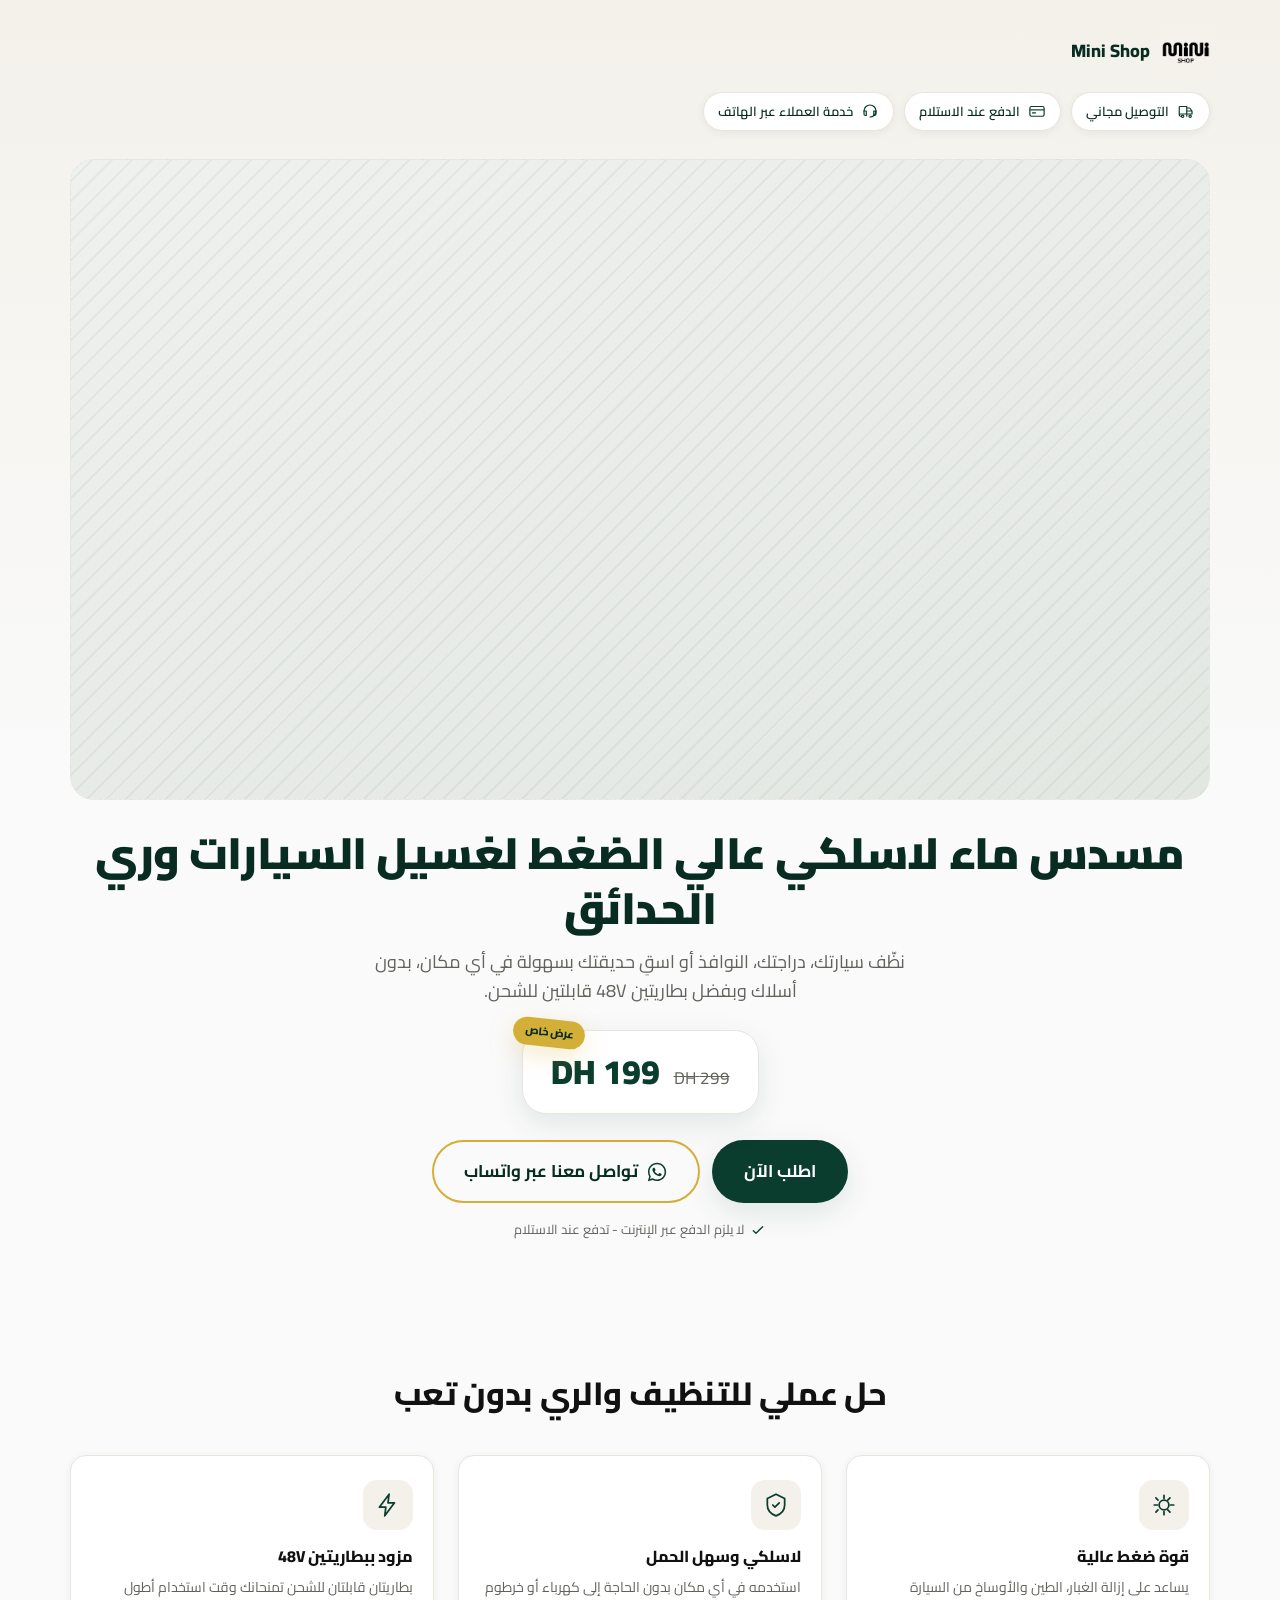
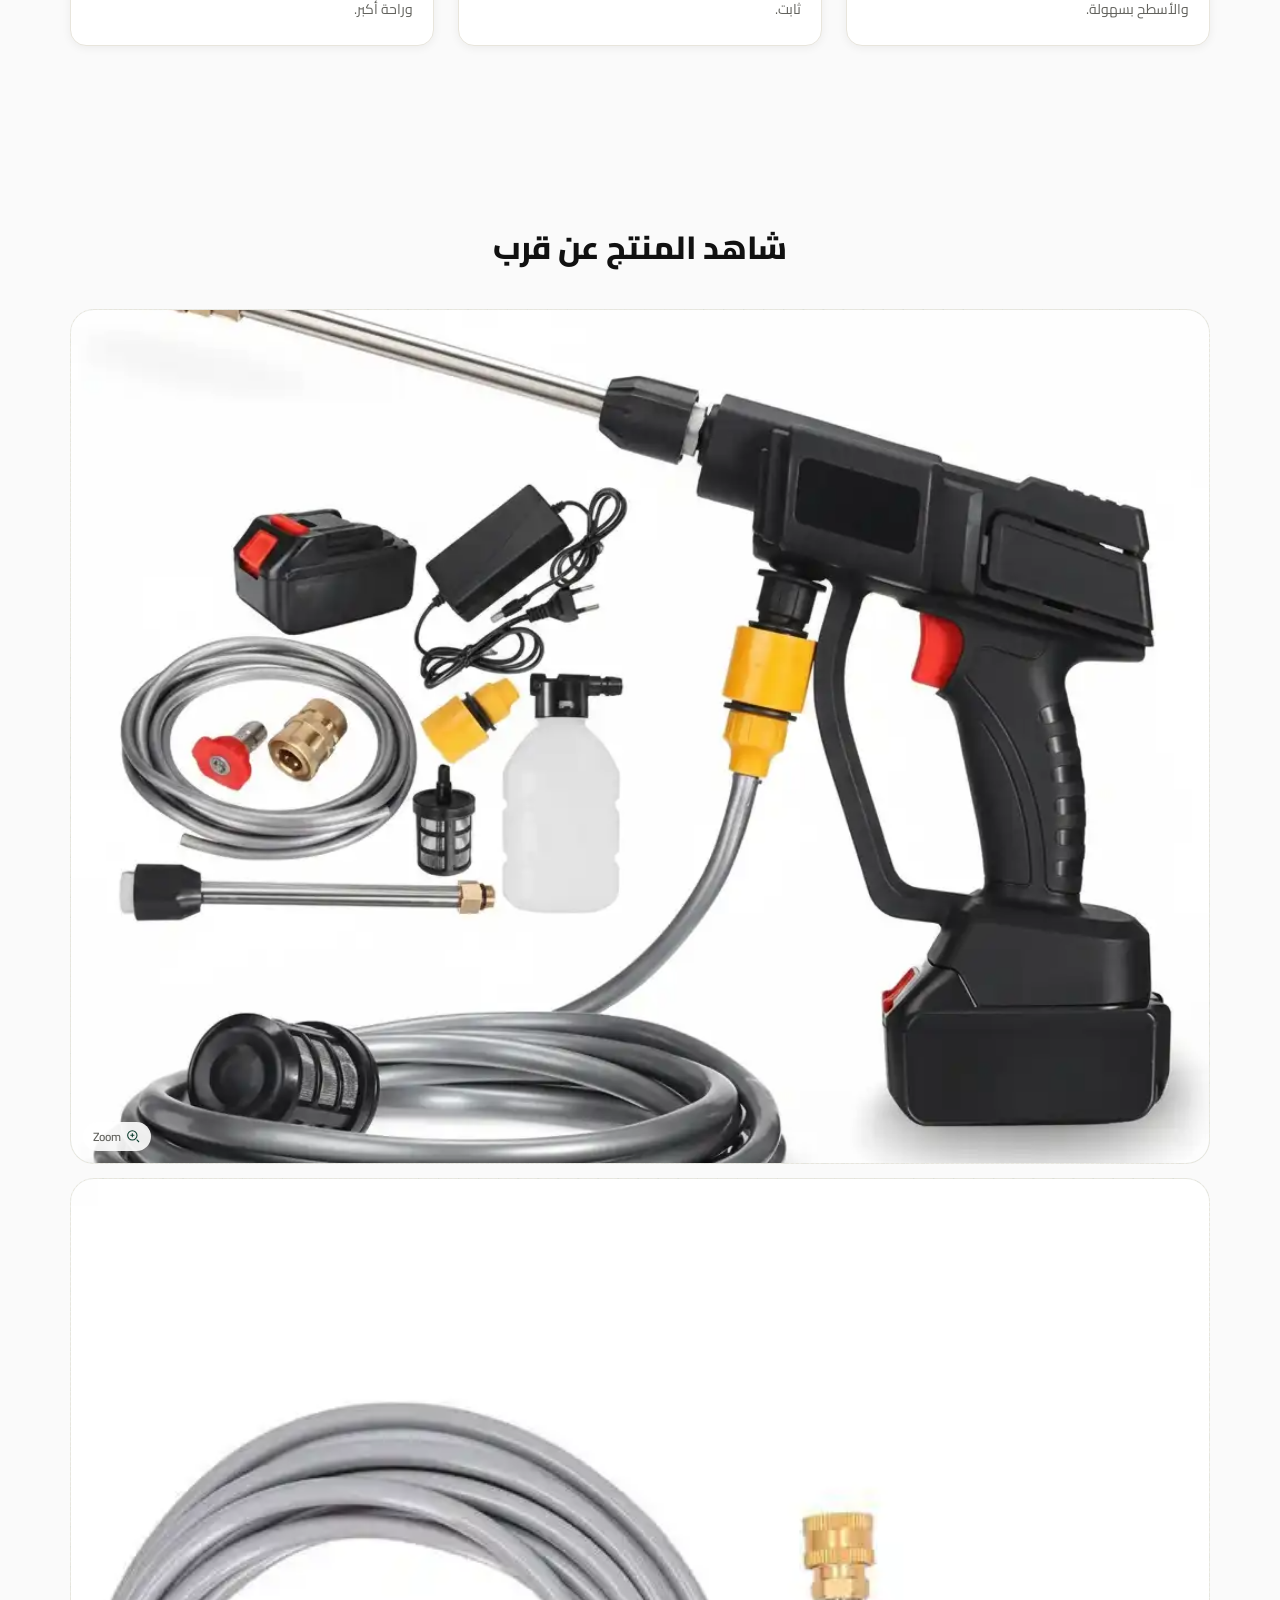
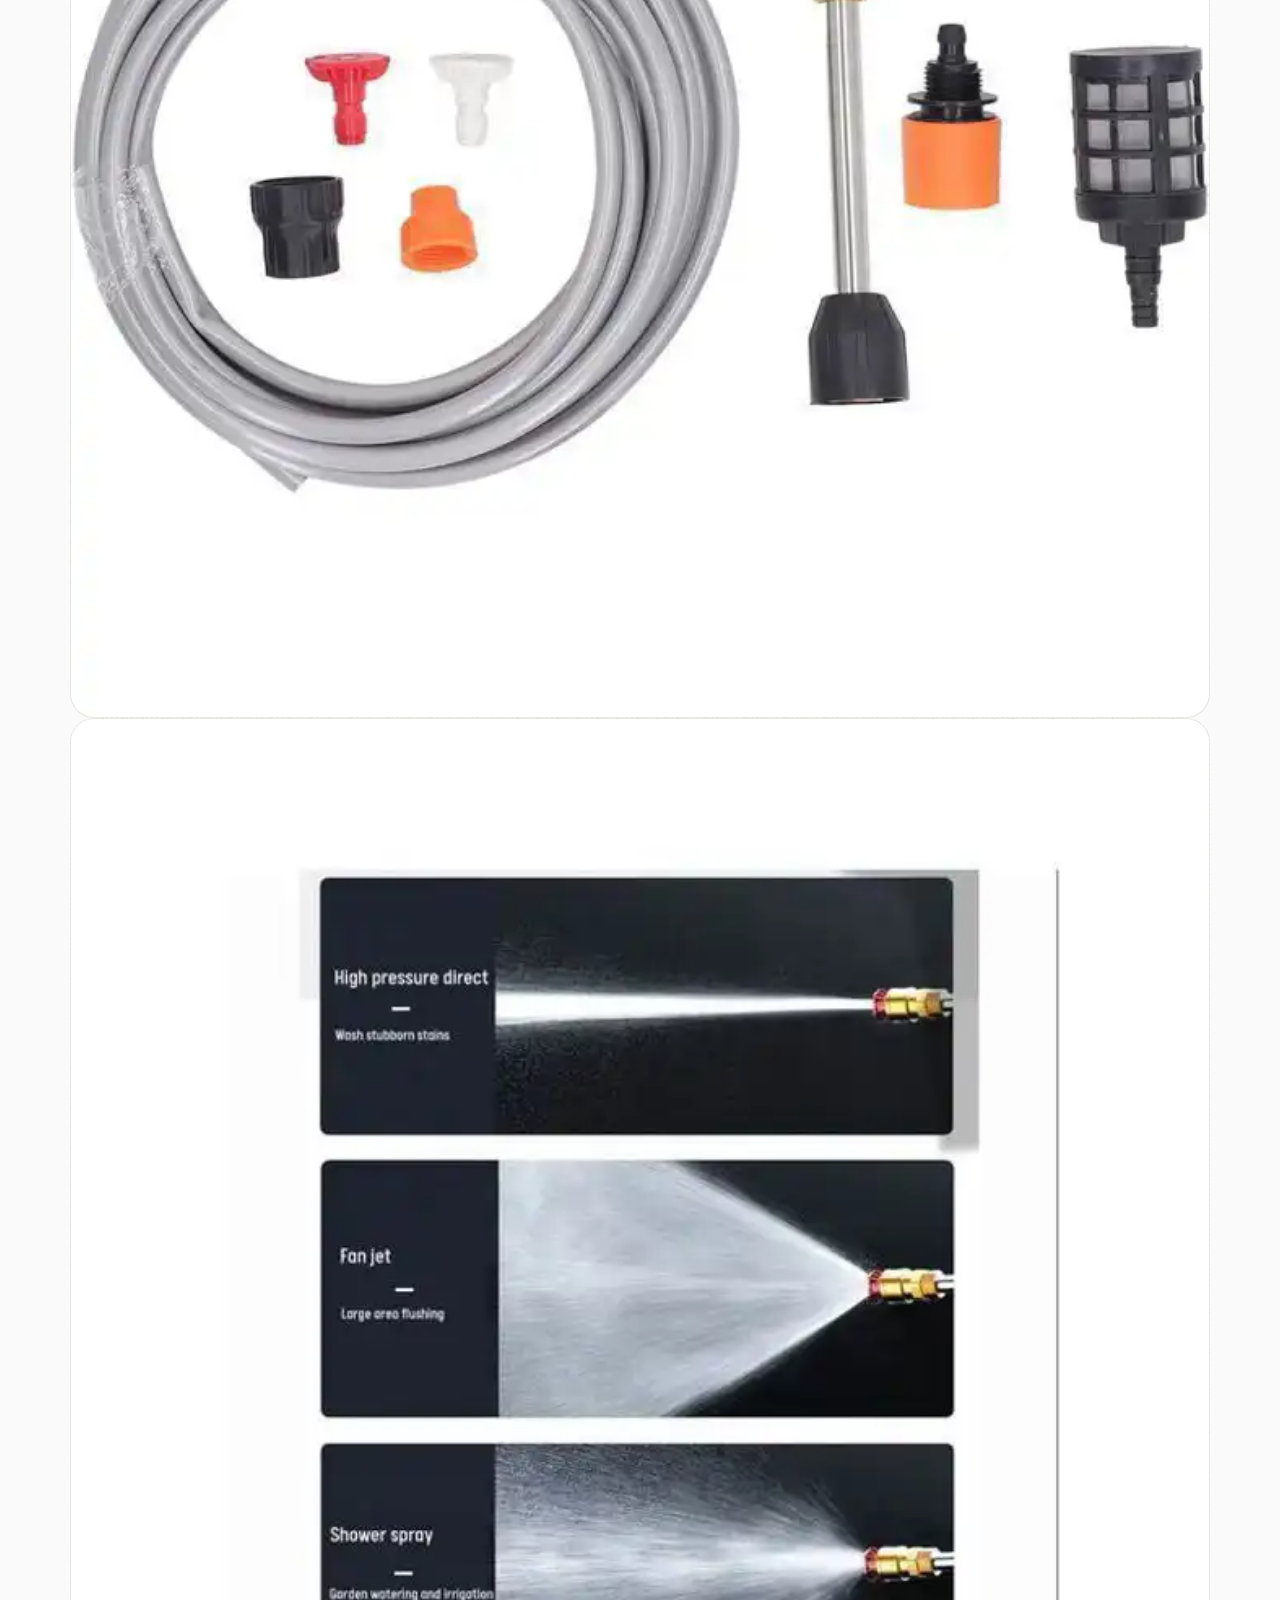
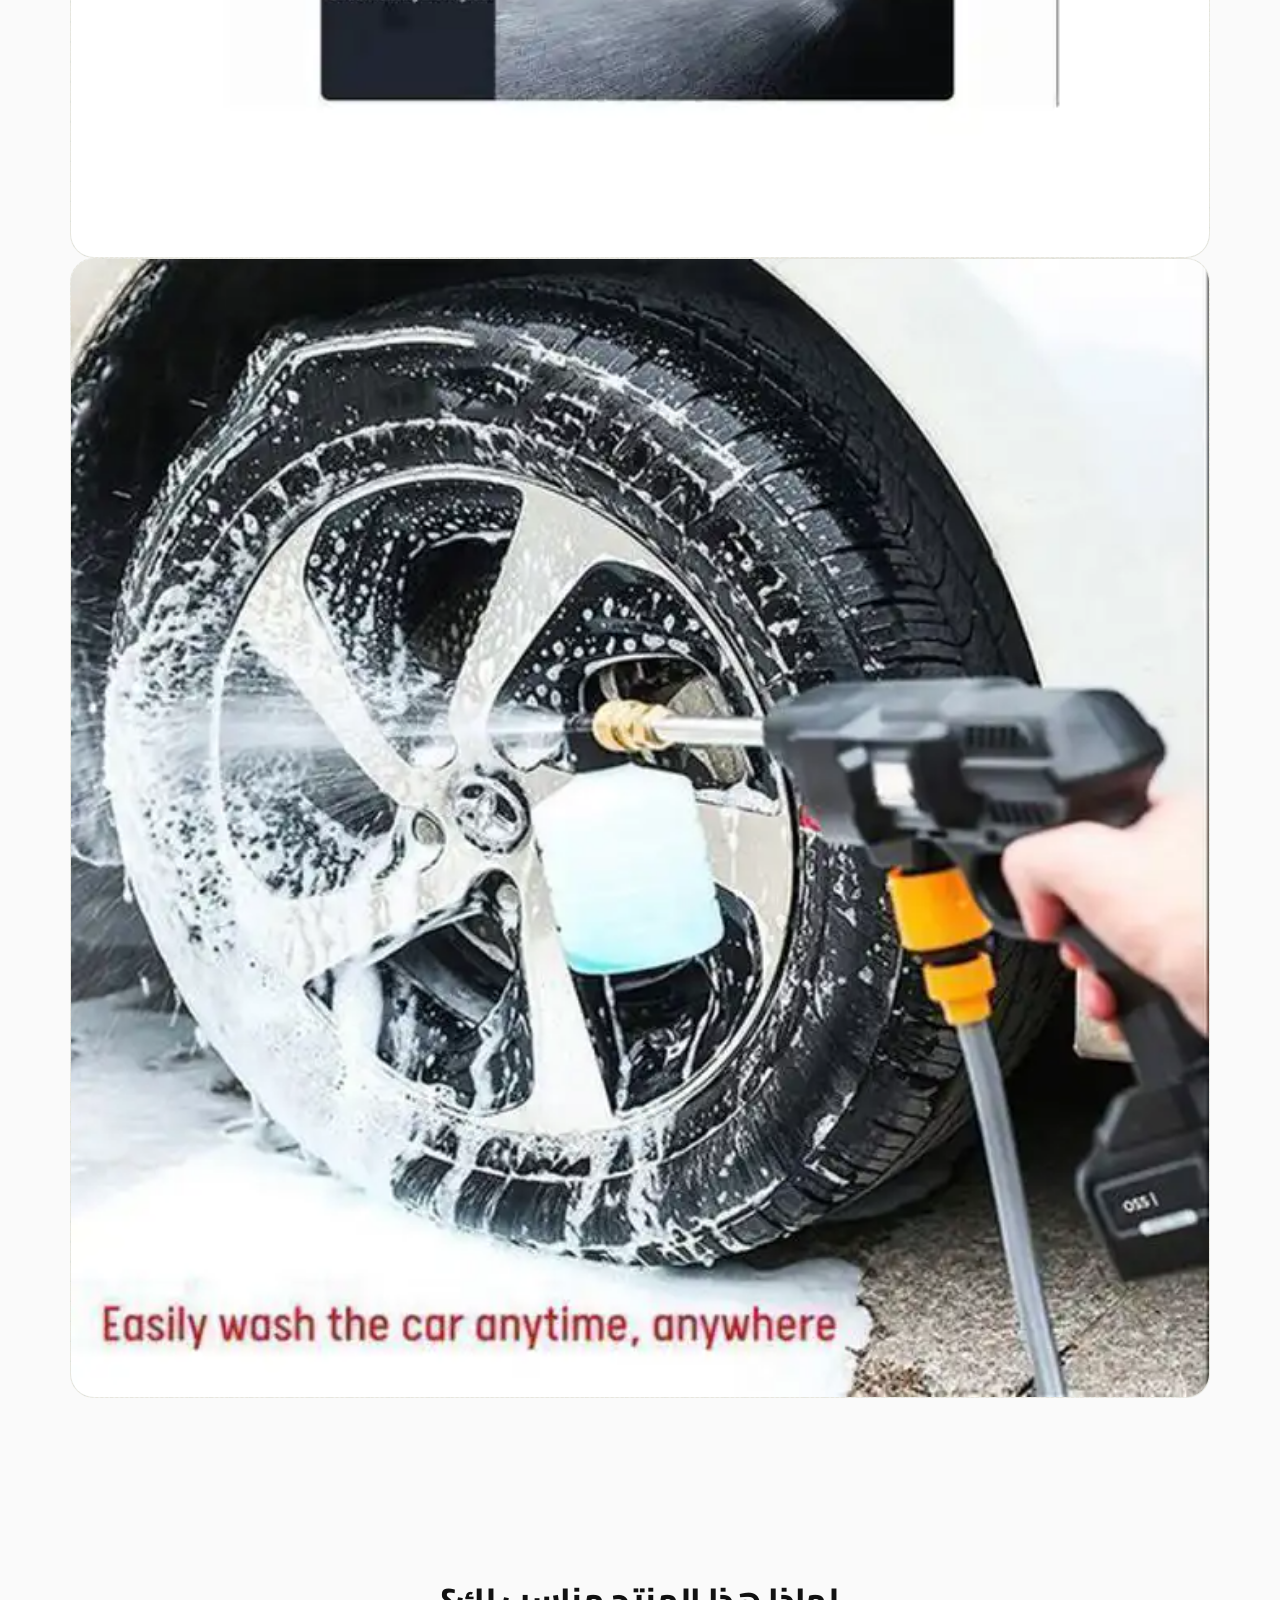
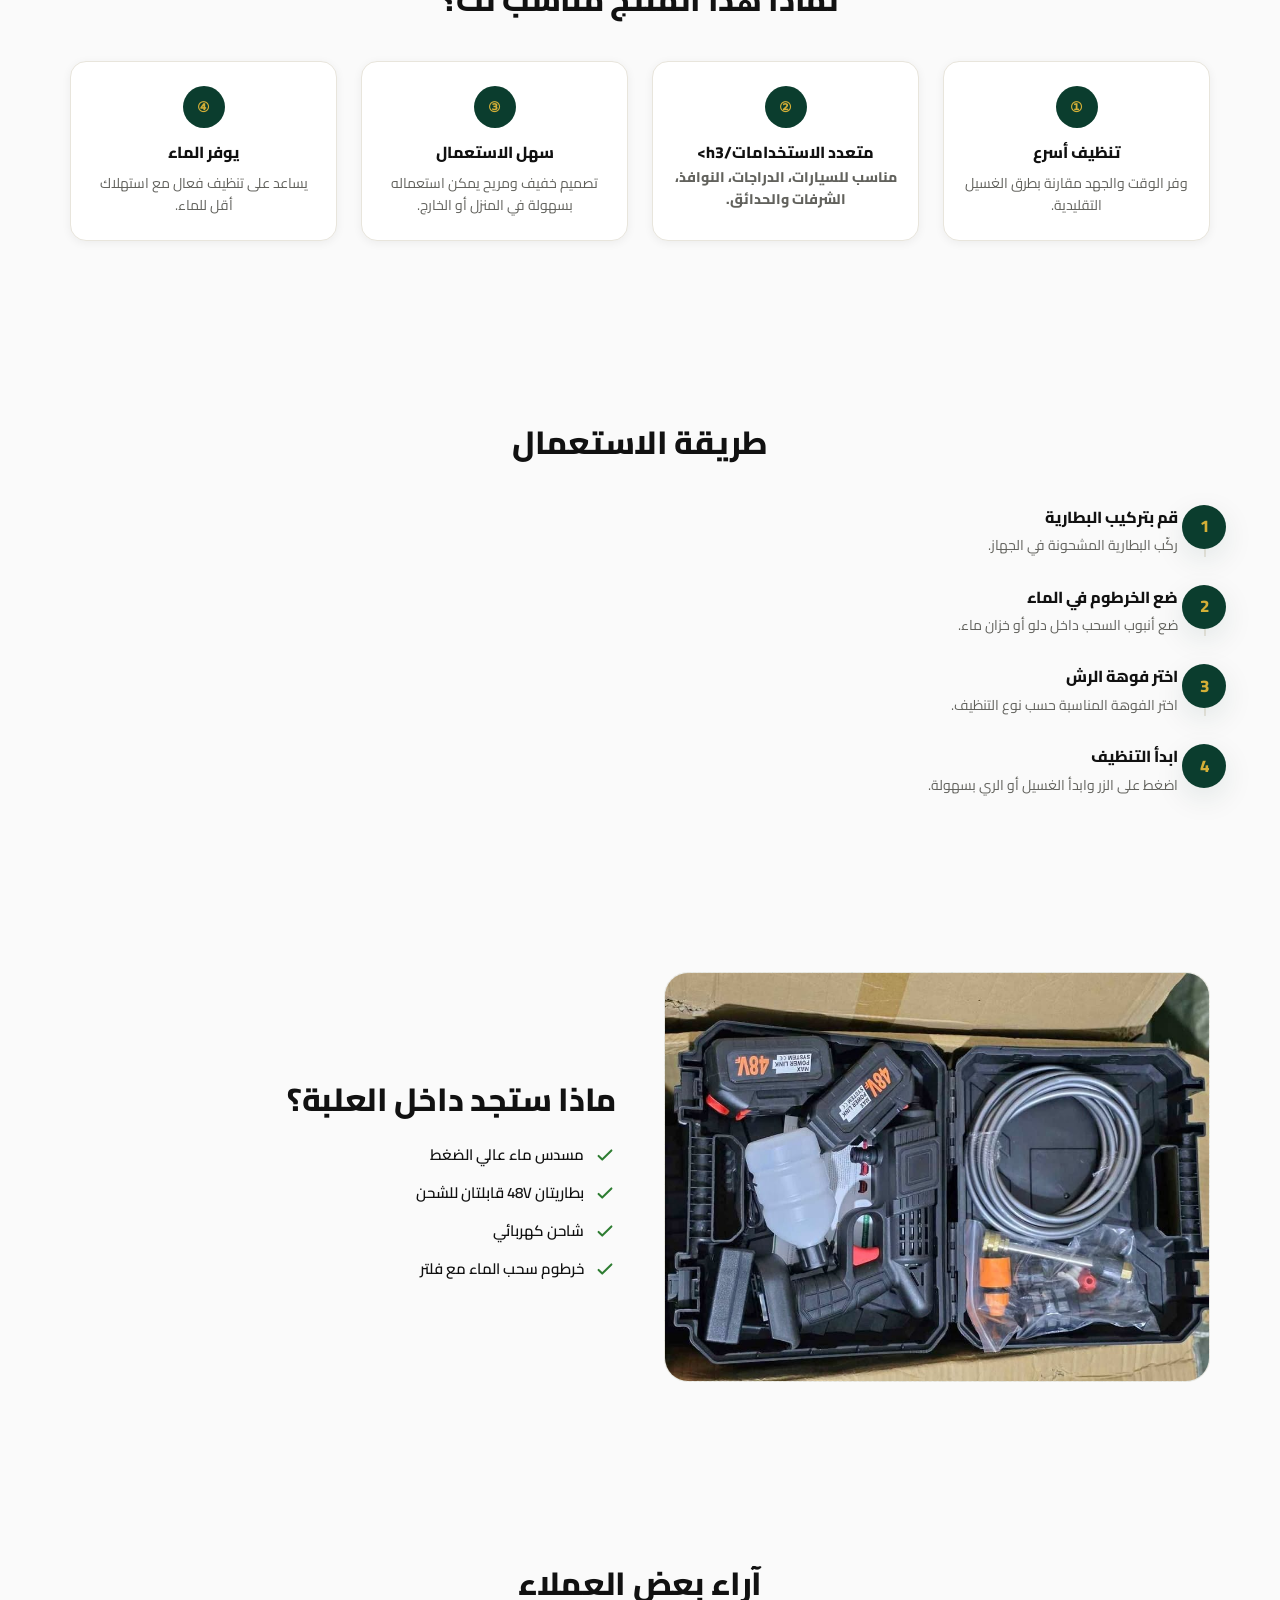
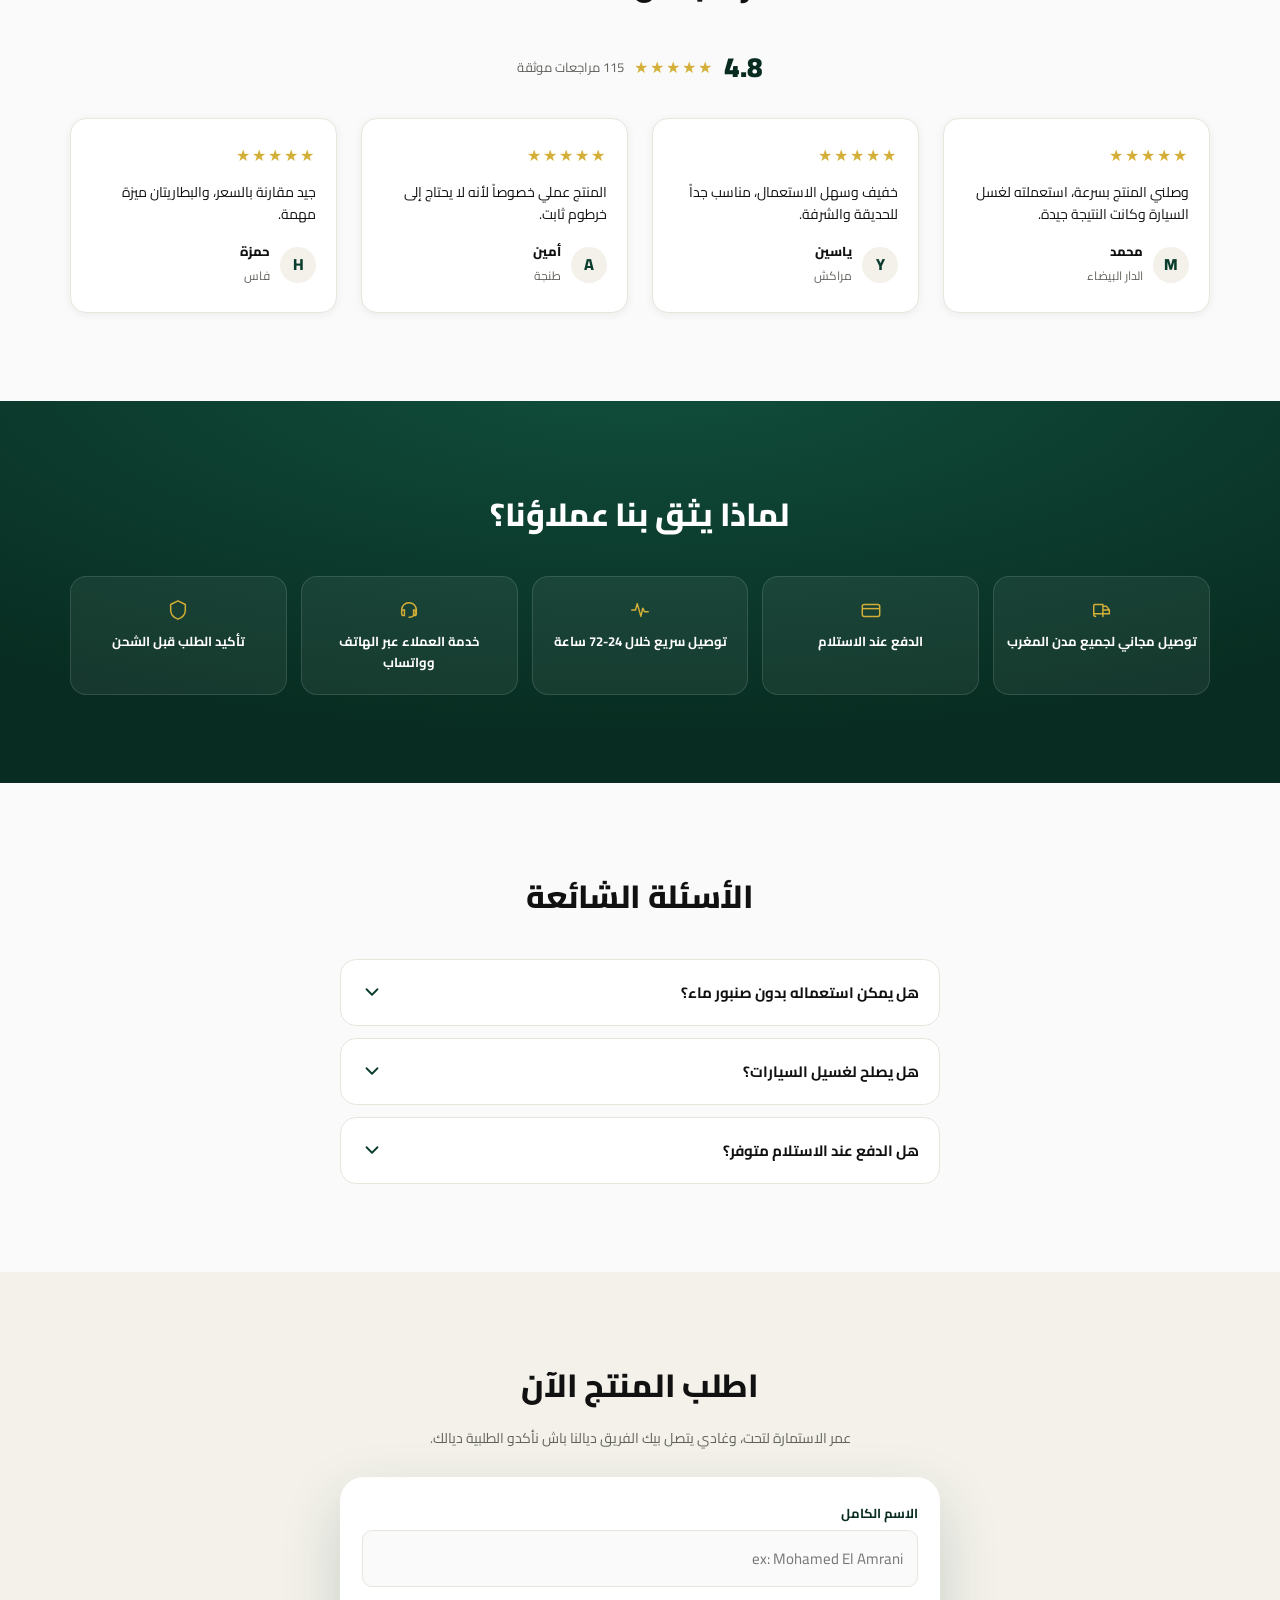
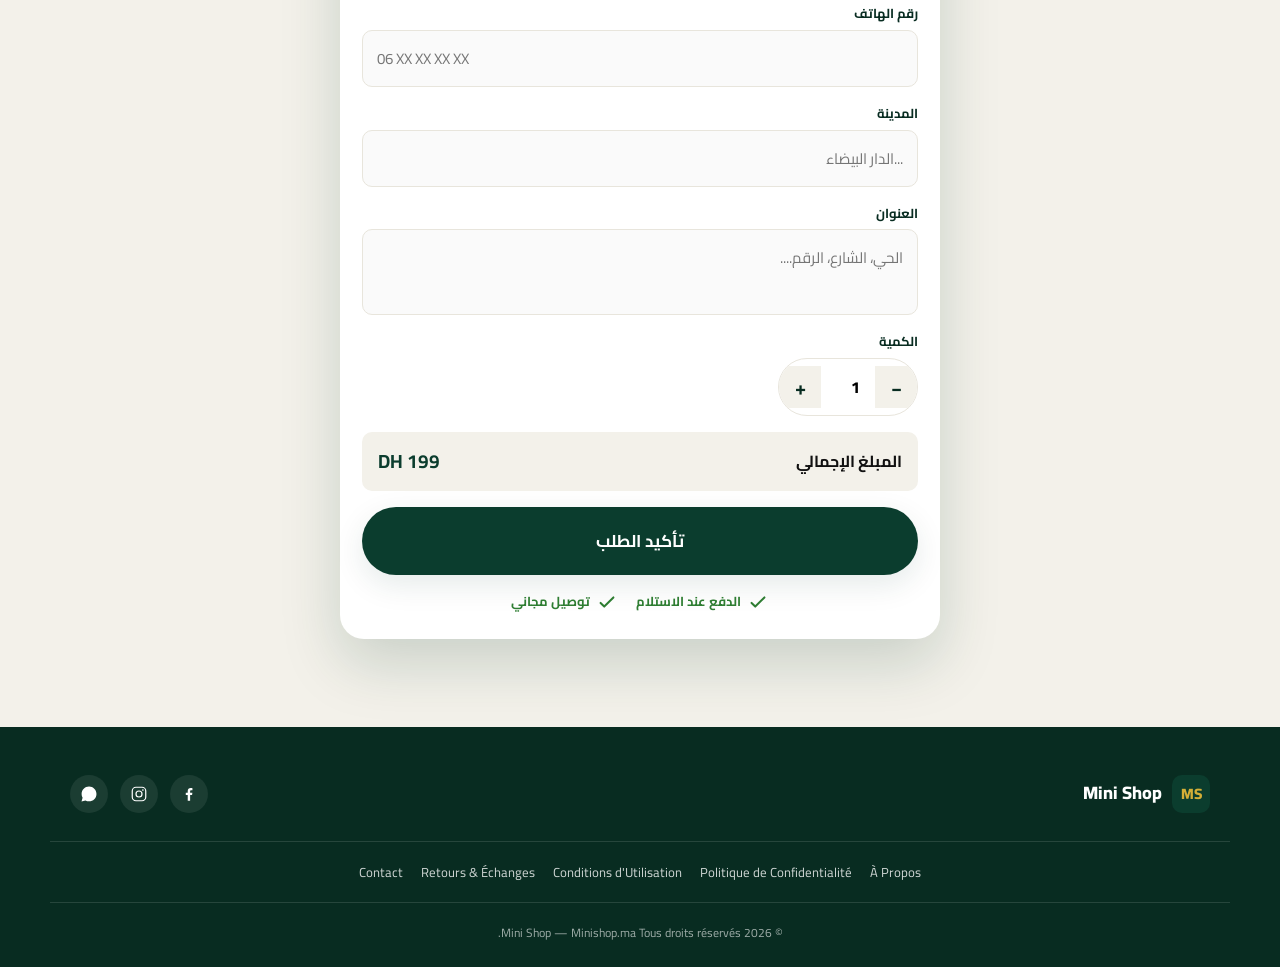
<file: index.html>
<!DOCTYPE html>
<!--
  ============================================================
  MINI SHOP — LANDING PAGE PRODUIT UNIQUE (COD MAROC)
  ============================================================
  Direction RTL activée par défaut (marché marocain / arabe).
  Tous les textes visibles sont des PLACEHOLDERS entre crochets [ ].
  Remplacez-les par le vrai contenu produit avant publication.

  Fichiers liés :
    - style.css  → tous les styles (design tokens en haut du fichier)
    - script.js  → interactions (CTA sticky, accordéon, zoom, formulaire)

  Voir les commentaires "🔁 À REMPLACER" dans tout le fichier pour
  la liste exacte des éléments à personnaliser (images, vidéo,
  textes, numéro WhatsApp, IDs de tracking, domaine).
  ============================================================
-->
<html lang="ar" dir="rtl">
<head>
  <meta charset="UTF-8" />
  <meta name="viewport" content="width=device-width, initial-scale=1, viewport-fit=cover" />
  <title>Mini Shop | Pistolet de Lavage </title>
  <meta name="description" content="[Description Courte] — التوصيل مجاني. الدفع عند الاستلام في جميع أنحاء المغرب.." />

  <!-- 🔁 À REMPLACER : remplacez "votredomaine.ma" par votre vrai nom de domaine -->
  <link rel="canonical" href="https://votredomaine.ma/" />
  <meta property="og:title" content="Mini Shop | مسدس ماء لاسلكي عالي الضغط" />
  <meta property="og:description" content="48V لغسيل السيارات وري الحدائق. توصيل مجاني والدفع عند الاستلام في المغرب." />
  <!-- 🔁 À REMPLACER : image de partage Facebook/Instagram (1200x630px) -->
  <meta property="og:image" content="images/og-cover.jpg" />
  <meta property="og:type" content="website" />

  <!-- Favicon — 🔁 À REMPLACER par le favicon de la marque -->
  <link rel="icon" type="image/png" href="images/favicon.png" />

  <!-- Police Arabic-friendly : Cairo (alternative : IBM Plex Sans Arabic) -->
  <link rel="preconnect" href="https://fonts.googleapis.com" />
  <link rel="preconnect" href="https://fonts.gstatic.com" crossorigin />
  <link href="https://fonts.googleapis.com/css2?family=Cairo:wght@400;500;600;700;800;900&display=swap" rel="stylesheet" />

  <link rel="stylesheet" href="style.css" />

  <!-- ============================================================
       🔁 À REMPLACER : GOOGLE ANALYTICS (GA4)
       Remplacez "G-XXXXXXXXXX" par votre ID de mesure réel.
       ============================================================ -->
  <!--
  <script async src="https://www.googletagmanager.com/gtag/js?id=G-XXXXXXXXXX"></script>
  <script>
    window.dataLayer = window.dataLayer || [];
    function gtag(){dataLayer.push(arguments);}
    gtag('js', new Date());
    gtag('config', 'G-XXXXXXXXXX');
  </script>
  -->

  <!-- ============================================================
       🔁 À REMPLACER : META PIXEL (Facebook/Instagram Ads)
       Remplacez "0000000000000000" par votre Pixel ID réel.
       ============================================================ -->
  <!--
  <script>
    !function(f,b,e,v,n,t,s)
    {if(f.fbq)return;n=f.fbq=function(){n.callMethod?
    n.callMethod.apply(n,arguments):n.queue.push(arguments)};
    if(!f._fbq)f._fbq=n;n.push=n;n.loaded=!0;n.version='2.0';
    n.queue=[];t=b.createElement(e);t.async=!0;
    t.src=v;s=b.getElementsByTagName(e)[0];
    s.parentNode.insertBefore(t,s)}(window, document,'script',
    'https://connect.facebook.net/en_US/fbevents.js');
    fbq('init', '0000000000000000');
    fbq('track', 'PageView');
  </script>
  <noscript><img height="1" width="1" style="display:none"
    src="https://www.facebook.com/tr?id=0000000000000000&ev=PageView&noscript=1"
  /></noscript>
  -->
</head>
<body>

  <!-- ============================================================
       SECTION 1 — HERO
       ============================================================ -->
  <header class="hero">
    <div class="container hero__top">
      <!-- 🔁 À REMPLACER : logo réel (SVG ou PNG transparent) -->
      <div class="logo">
  <img src="Images/logo.png" alt="Mini Shop" class="logo-image">
  <span class="logo__text">Mini Shop</span>
</div>
    </div>

    <!-- Bandeau de confiance -->
    <ul class="trust-row container" aria-label="Garanties boutique">
      <li class="trust-row__item">
        <svg class="icon" viewBox="0 0 24 24" fill="none"><path d="M3 16V7a1 1 0 0 1 1-1h9v10M3 16h10M3 16v1a2 2 0 0 0 2 2m8-3v3m0-3h7v-4l-3-4h-4m0 4h7" stroke="currentColor" stroke-width="1.6" stroke-linecap="round" stroke-linejoin="round"/><circle cx="7.5" cy="19" r="1.6" stroke="currentColor" stroke-width="1.6"/><circle cx="17.5" cy="19" r="1.6" stroke="currentColor" stroke-width="1.6"/></svg>
        <span>التوصيل مجاني</span>
      </li>
      <li class="trust-row__item">
        <svg class="icon" viewBox="0 0 24 24" fill="none"><rect x="2.5" y="6" width="19" height="13" rx="2.2" stroke="currentColor" stroke-width="1.6"/><path d="M2.5 10.5h19" stroke="currentColor" stroke-width="1.6"/><path d="M6 14.5h4" stroke="currentColor" stroke-width="1.6" stroke-linecap="round"/></svg>
        <span>الدفع عند الاستلام</span>
      </li>
      <li class="trust-row__item">
        <svg class="icon" viewBox="0 0 24 24" fill="none"><path d="M4 12a8 8 0 1 1 8 8" stroke="currentColor" stroke-width="1.6" stroke-linecap="round"/><path d="M4 12v4a2 2 0 0 0 2 2h1v-6H5a1 1 0 0 0-1 1Z" stroke="currentColor" stroke-width="1.6" stroke-linejoin="round"/><path d="M20 12v4a2 2 0 0 1-2 2h-1v-6h1a1 1 0 0 1 1 1Z" stroke="currentColor" stroke-width="1.6" stroke-linejoin="round"/></svg>
        <span>خدمة العملاء عبر الهاتف</span>
      </li>
    </ul>

    <!-- Vidéo / Visuel principal -->
    <div class="container">
      <!-- 🔁 À REMPLACER : insérez votre <video> ou <img> produit ici -->
      <div class="media-placeholder hero__media reveal" data-zoom>
        <!--
          Exemple d'intégration vidéo réelle :
          <video class="media-placeholder__real" autoplay muted loop playsinline poster="images/poster.jpg">
            <source src="videos/produit.mp4" type="video/mp4">
          </video>
        -->
        <video class="media-placeholder__real"
       autoplay
       muted
       loop
       playsinline>

    <source src="Videos/hero-video.mp4" type="video/mp4">

</video>
      </div>
    </div>

    <div class="container hero__content reveal">
      <h1 class="hero__title">مسدس ماء لاسلكي عالي الضغط لغسيل السيارات وري الحدائق</h1>
      <p class="hero__subtitle">نظّف سيارتك، دراجتك، النوافذ أو اسقِ حديقتك بسهولة في أي مكان، بدون أسلاك وبفضل بطاريتين 48V قابلتين للشحن.</p>

      <div class="price-block">
        <div class="price-block__ribbon">عرض خاص</div>
        <span class="price-block__old">299 DH</span>
        <span class="price-block__current">199 DH</span>
      </div>

      <div class="hero__cta">
        <a href="#order" class="btn btn--primary btn--lg js-scroll-to-order">
          اطلب الآن
        </a>
        <!-- 🔁 À REMPLACER : numéro WhatsApp (format international sans le +, ex: 2126XXXXXXXX) -->
        <a href="https://wa.me/212624575314?text=Bonjour%2C%20je%20suis%20intéressé(e)%20par%20[Pistolet%20lavage]"
           class="btn btn--outline btn--lg" target="_blank" rel="noopener">
          <svg class="icon" viewBox="0 0 24 24" fill="currentColor"><path d="M12.04 2C6.58 2 2.13 6.45 2.13 11.91c0 1.75.46 3.45 1.33 4.95L2 22l5.27-1.38a9.9 9.9 0 0 0 4.77 1.21h.01c5.46 0 9.91-4.45 9.91-9.91C21.96 6.45 17.5 2 12.04 2Zm0 18.13h-.01a8.2 8.2 0 0 1-4.18-1.14l-.3-.18-3.13.82.84-3.05-.2-.31a8.2 8.2 0 0 1-1.26-4.36c0-4.54 3.7-8.24 8.25-8.24 2.2 0 4.27.86 5.83 2.42a8.18 8.18 0 0 1 2.41 5.83c0 4.55-3.7 8.21-8.25 8.21Zm4.52-6.16c-.25-.12-1.47-.72-1.7-.81-.23-.08-.39-.12-.56.13-.17.25-.64.81-.78.97-.14.17-.29.19-.54.06-.25-.12-1.04-.38-1.99-1.22-.74-.65-1.23-1.46-1.38-1.71-.14-.25-.02-.38.11-.51.11-.11.25-.29.37-.43.12-.14.16-.25.25-.41.08-.17.04-.31-.02-.43-.06-.12-.56-1.35-.77-1.85-.2-.48-.41-.42-.56-.43-.14-.01-.31-.01-.48-.01-.17 0-.43.06-.66.31-.23.25-.86.84-.86 2.05 0 1.21.88 2.38 1 2.54.12 .17 1.74 2.66 4.22 3.73.59.25 1.05.4 1.41.52.59.19 1.13.16 1.56.1.48-.07 1.47-.6 1.67-1.18.21-.58.21-1.08.15-1.18-.06-.1-.23-.16-.48-.28Z"/></svg>
          تواصل معنا عبر واتساب
        </a>
      </div>

      <p class="hero__microcopy">
        <svg class="icon icon--sm" viewBox="0 0 24 24" fill="none"><path d="m5 13 4 4L19 7" stroke="currentColor" stroke-width="2" stroke-linecap="round" stroke-linejoin="round"/></svg>
        لا يلزم الدفع عبر الإنترنت - تدفع عند الاستلام
      </p>
    </div>
  </header>


  <!-- ============================================================
       SECTION 2 — PROBLÈME / SOLUTION
       ============================================================ -->
  <section class="section problem-solution">
    <div class="container">
      <h2 class="section__title reveal">حل عملي للتنظيف والري بدون تعب</h2>
      <div class="cards-grid cards-grid--3">
        <article class="feature-card reveal">
          <div class="feature-card__icon">
            <svg viewBox="0 0 24 24" fill="none"><path d="M12 3v3m0 12v3m9-9h-3M6 12H3m14.5-6.5-2 2m-9 9-2 2m13 0-2-2m-9-9-2-2" stroke="currentColor" stroke-width="1.6" stroke-linecap="round"/><circle cx="12" cy="12" r="4.5" stroke="currentColor" stroke-width="1.6"/></svg>
          </div>
          <h3>قوة ضغط عالية</h3>
          <p>يساعد على إزالة الغبار، الطين والأوساخ من السيارة والأسطح بسهولة.</p>
        </article>
        <article class="feature-card reveal">
          <div class="feature-card__icon">
            <svg viewBox="0 0 24 24" fill="none"><path d="M12 2 4 6v6c0 5 3.4 8.4 8 10 4.6-1.6 8-5 8-10V6l-8-4Z" stroke="currentColor" stroke-width="1.6" stroke-linejoin="round"/><path d="m9 12 2 2 4-4" stroke="currentColor" stroke-width="1.6" stroke-linecap="round" stroke-linejoin="round"/></svg>
          </div>
          <h3>لاسلكي وسهل الحمل</h3>
          <p>استخدمه في أي مكان بدون الحاجة إلى كهرباء أو خرطوم ثابت.</p>
        </article>
        <article class="feature-card reveal">
          <div class="feature-card__icon">
            <svg viewBox="0 0 24 24" fill="none"><path d="M13 2 4 14h6l-1 8 9-12h-6l1-8Z" stroke="currentColor" stroke-width="1.6" stroke-linejoin="round"/></svg>
          </div>
          <h3>مزود ببطاريتين 48V</h3>
          <p>بطاريتان قابلتان للشحن تمنحانك وقت استخدام أطول وراحة أكبر.</p>
        </article>
      </div>
    </div>
  </section>


  <!-- ============================================================
       SECTION 3 — GALERIE PRODUIT
       ============================================================ -->
  <section class="section gallery">
    <div class="container">
      <h2 class="section__title reveal">شاهد المنتج عن قرب</h2>

      <!-- 🔁 À REMPLACER : grande image produit (1200x900px recommandé) -->
      <div class="media-placeholder gallery__main reveal" data-zoom data-lightbox>

    <img src="Images/photo1.png"
         alt="مسدس ماء لاسلكي عالي الضغط"
         class="media-placeholder__real">

    <span class="zoom-hint">
        <svg class="icon icon--sm" viewBox="0 0 24 24" fill="none">
            <circle cx="11" cy="11" r="7" stroke="currentColor" stroke-width="1.6"/>
            <path d="m21 21-3.5-3.5" stroke="currentColor" stroke-width="1.6"/>
            <path d="M11 8v6M8 11h6" stroke="currentColor" stroke-width="1.6"/>
        </svg>
        Zoom
    </span>

</div>

      <!-- 🔁 À REMPLACER : grille de photos secondaires (zoom au clic / survol) -->
      <div class="media-placeholder gallery__thumb reveal" data-zoom data-lightbox>

    <img src="Images/photo2.png"
         alt="مسدس ماء عالي الضغط"
         class="media-placeholder__real">

</div>
        <div class="media-placeholder gallery__thumb reveal" data-zoom data-lightbox>

    <img src="Images/photo3.png"
         alt="مسدس ماء عالي الضغط"
         class="media-placeholder__real">

</div>
        <div class="media-placeholder gallery__thumb reveal" data-zoom data-lightbox>

    <img src="Images/photo4.png"
         alt="مسدس ماء عالي الضغط"
         class="media-placeholder__real">

</div>
      </div>
    </div>
  </section>


  <!-- ============================================================
       SECTION 4 — AVANTAGES (BENEFITS)
       ============================================================ -->
  <section class="section benefits">
    <div class="container">
      <h2 class="section__title reveal">لماذا هذا المنتج مناسب لك؟</h2>
      <div class="cards-grid cards-grid--4">
        <article class="benefit-card reveal">
          <div class="benefit-card__icon">①</div>
          <h3>تنظيف أسرع</h3>
          <p>وفر الوقت والجهد مقارنة بطرق الغسيل التقليدية.</p>
        </article>
        <article class="benefit-card reveal">
          <div class="benefit-card__icon">②</div>
          <h3>متعدد الاستخدامات/h3>
          <p>مناسب للسيارات، الدراجات، النوافذ، الشرفات والحدائق.</p>
        </article>
        <article class="benefit-card reveal">
          <div class="benefit-card__icon">③</div>
          <h3>سهل الاستعمال</h3>
          <p>تصميم خفيف ومريح يمكن استعماله بسهولة في المنزل أو الخارج.</p>
        </article>
        <article class="benefit-card reveal">
          <div class="benefit-card__icon">④</div>
          <h3>يوفر الماء</h3>
          <p>يساعد على تنظيف فعال مع استهلاك أقل للماء.</p>
        </article>
      </div>
    </div>
  </section>


  <!-- ============================================================
       SECTION 5 — COMMENT ÇA MARCHE
       ============================================================ -->
  <section class="section how-it-works">
    <div class="container">
      <h2 class="section__title reveal">طريقة الاستعمال</h2>
      <ol class="timeline">
        <li class="timeline__step reveal">
          <span class="timeline__num">1</span>
          <div class="timeline__body">
            <h3>قم بتركيب البطارية</h3>
            <p>ركّب البطارية المشحونة في الجهاز.</p>
          </div>
        </li>
        <li class="timeline__step reveal">
          <span class="timeline__num">2</span>
          <div class="timeline__body">
            <h3>ضع الخرطوم في الماء</h3>
            <p>ضع أنبوب السحب داخل دلو أو خزان ماء.</p>
          </div>
        </li>
        <li class="timeline__step reveal">
          <span class="timeline__num">3</span>
          <div class="timeline__body">
            <h3>اختر فوهة الرش</h3>
            <p>اختر الفوهة المناسبة حسب نوع التنظيف.</p>
          </div>
        </li>
        <li class="timeline__step reveal">
          <span class="timeline__num">4</span>
          <div class="timeline__body">
            <h3>ابدأ التنظيف</h3>
            <p>اضغط على الزر وابدأ الغسيل أو الري بسهولة.</p>
          </div>
        </li>
      </ol>
    </div>
  </section>


  <!-- ============================================================
       SECTION 6 — AVANT / APRÈS
       ============================================================ -->

  <!-- ============================================================
       SECTION 7 — CONTENU DE LA COMMANDE
       ============================================================ -->
  <section class="section whats-included">
    <div class="container whats-included__grid">
      <!-- 🔁 À REMPLACER : photo du produit avec tous ses accessoires -->
      <div class="media-placeholder whats-included__media reveal" data-zoom>

    <img src="Images/photo5.png"
         alt="محتويات العلبة"
         class="media-placeholder__real">

</div>
      <div class="whats-included__list reveal">
        <h2 class="section__title section__title--start">ماذا ستجد داخل العلبة؟</h2>
        <ul class="check-list">
          <li>
            <svg class="icon icon--check" viewBox="0 0 24 24" fill="none"><path d="m5 13 4 4L19 7" stroke="currentColor" stroke-width="2.2" stroke-linecap="round" stroke-linejoin="round"/></svg>
            <span>مسدس ماء عالي الضغط</span>
          </li>
          <li>
            <svg class="icon icon--check" viewBox="0 0 24 24" fill="none"><path d="m5 13 4 4L19 7" stroke="currentColor" stroke-width="2.2" stroke-linecap="round" stroke-linejoin="round"/></svg>
            <span>بطاريتان 48V قابلتان للشحن </span>
          </li>
          <li>
            <svg class="icon icon--check" viewBox="0 0 24 24" fill="none"><path d="m5 13 4 4L19 7" stroke="currentColor" stroke-width="2.2" stroke-linecap="round" stroke-linejoin="round"/></svg>
            <span>شاحن كهربائي</span>
          </li>
          <li>
            <svg class="icon icon--check" viewBox="0 0 24 24" fill="none"><path d="m5 13 4 4L19 7" stroke="currentColor" stroke-width="2.2" stroke-linecap="round" stroke-linejoin="round"/></svg>
            <span>خرطوم سحب الماء مع فلتر</span>
          </li>
        </ul>
      </div>
    </div>
  </section>


  <!-- ============================================================
       SECTION 8 — AVIS CLIENTS
       ============================================================ -->
  <section class="section reviews">
    <div class="container">
      <h2 class="section__title reveal">آراء بعض العملاء</h2>
      <div class="reviews__summary reveal">
        <span class="reviews__score">4.8</span>
        <span class="stars" aria-label="4.8 sur 5">★★★★★</span>
        <span class="reviews__count">115 مراجعات موثقة</span>
      </div>

      <div class="cards-grid cards-grid--4">
        <article class="review-card reveal">
          <div class="stars" aria-hidden="true">★★★★★</div>
          <p class="review-card__text">وصلني المنتج بسرعة، استعملته لغسل السيارة وكانت النتيجة جيدة.</p>
          <div class="review-card__author">
            <span class="avatar">M</span>
            <div>
              <strong>محمد</strong>
              <span class="review-card__city">الدار البيضاء</span>
            </div>
          </div>
        </article>
        <article class="review-card reveal">
          <div class="stars" aria-hidden="true">★★★★★</div>
          <p class="review-card__text">خفيف وسهل الاستعمال، مناسب جداً للحديقة والشرفة.</p>
          <div class="review-card__author">
            <span class="avatar">Y</span>
            <div>
              <strong>ياسين</strong>
              <span class="review-card__city">مراكش</span>
            </div>
          </div>
        </article>
        <article class="review-card reveal">
          <div class="stars" aria-hidden="true">★★★★★</div>
          <p class="review-card__text">المنتج عملي خصوصاً لأنه لا يحتاج إلى خرطوم ثابت.</p>
          <div class="review-card__author">
            <span class="avatar">A</span>
            <div>
              <strong>أمين</strong>
              <span class="review-card__city">طنجة</span>
            </div>
          </div>
        </article>
        <article class="review-card reveal">
          <div class="stars" aria-hidden="true">★★★★★</div>
          <p class="review-card__text">جيد مقارنة بالسعر، والبطاريتان ميزة مهمة.</p>
          <div class="review-card__author">
            <span class="avatar">H</span>
            <div>
              <strong>حمزة</strong>
              <span class="review-card__city">فاس</span>
            </div>
          </div>
        </article>
      </div>
    </div>
  </section>


  <!-- ============================================================
       SECTION 9 — RÉASSURANCE / CONFIANCE
       ============================================================ -->
  <section class="section trust-section">
    <div class="container">
      <h2 class="section__title section__title--light reveal">لماذا يثق بنا عملاؤنا؟</h2>
      <div class="trust-grid">
        <div class="trust-grid__item reveal">
          <svg class="icon" viewBox="0 0 24 24" fill="none"><path d="M3 16V7a1 1 0 0 1 1-1h9v10M3 16h10M3 16v1a2 2 0 0 0 2 2m8-3v3m0-3h7v-4l-3-4h-4m0 4h7" stroke="currentColor" stroke-width="1.6" stroke-linecap="round" stroke-linejoin="round"/></svg>
          <span>توصيل مجاني لجميع مدن المغرب</span>
        </div>
        <div class="trust-grid__item reveal">
          <svg class="icon" viewBox="0 0 24 24" fill="none"><rect x="2.5" y="6" width="19" height="13" rx="2.2" stroke="currentColor" stroke-width="1.6"/><path d="M2.5 10.5h19" stroke="currentColor" stroke-width="1.6"/></svg>
          <span>الدفع عند الاستلام</span>
        </div>
        <div class="trust-grid__item reveal">
          <svg class="icon" viewBox="0 0 24 24" fill="none"><path d="M3 12h4l2-7 4 14 2-9 2 4h4" stroke="currentColor" stroke-width="1.6" stroke-linecap="round" stroke-linejoin="round"/></svg>
          <span>توصيل سريع خلال 24-72 ساعة</span>
        </div>
        <div class="trust-grid__item reveal">
          <svg class="icon" viewBox="0 0 24 24" fill="none"><path d="M4 12a8 8 0 1 1 8 8" stroke="currentColor" stroke-width="1.6" stroke-linecap="round"/><path d="M4 12v4a2 2 0 0 0 2 2h1v-6H5a1 1 0 0 0-1 1Z" stroke="currentColor" stroke-width="1.6"/><path d="M20 12v4a2 2 0 0 1-2 2h-1v-6h1a1 1 0 0 1 1 1Z" stroke="currentColor" stroke-width="1.6"/></svg>
          <span>خدمة العملاء عبر الهاتف وواتساب</span>
        </div>
        <div class="trust-grid__item reveal">
          <svg class="icon" viewBox="0 0 24 24" fill="none"><path d="M12 2 4 6v6c0 5 3.4 8.4 8 10 4.6-1.6 8-5 8-10V6l-8-4Z" stroke="currentColor" stroke-width="1.6" stroke-linejoin="round"/></svg>
          <span>تأكيد الطلب قبل الشحن</span>
        </div>
      </div>
    </div>
  </section>


  <!-- ============================================================
       SECTION 10 — FAQ
       ============================================================ -->
  <section class="section faq">
    <div class="container container--narrow">
      <h2 class="section__title reveal">الأسئلة الشائعة</h2>
      <div class="accordion reveal">
        <div class="accordion__item">
          <button class="accordion__trigger" aria-expanded="false">
            <span>هل يمكن استعماله بدون صنبور ماء؟</span>
            <svg class="icon accordion__chevron" viewBox="0 0 24 24" fill="none"><path d="m6 9 6 6 6-6" stroke="currentColor" stroke-width="2" stroke-linecap="round" stroke-linejoin="round"/></svg>
          </button>
          <div class="accordion__panel">
            <p>نعم، يمكنه سحب الماء من دلو أو خزان ماء باستعمال الخرطوم المرفق.</p>
          </div>
        </div>
        <div class="accordion__item">
          <button class="accordion__trigger" aria-expanded="false">
            <span>هل يصلح لغسيل السيارات؟</span>
            <svg class="icon accordion__chevron" viewBox="0 0 24 24" fill="none"><path d="m6 9 6 6 6-6" stroke="currentColor" stroke-width="2" stroke-linecap="round" stroke-linejoin="round"/></svg>
          </button>
          <div class="accordion__panel">
            <p>نعم، مناسب لغسيل السيارات، الدراجات، النوافذ والأسطح الخارجية.</p>
          </div>
        </div>
        <div class="accordion__item">
          <button class="accordion__trigger" aria-expanded="false">
            <span>هل الدفع عند الاستلام متوفر؟</span>
            <svg class="icon accordion__chevron" viewBox="0 0 24 24" fill="none"><path d="m6 9 6 6 6-6" stroke="currentColor" stroke-width="2" stroke-linecap="round" stroke-linejoin="round"/></svg>
          </button>
          <div class="accordion__panel">
            <p>نعم، يمكنكم الدفع عند استلام الطلب، مع توصيل مجاني داخل المغرب.</p>
          </div>
        </div>
      </div>
    </div>
  </section>


  <!-- ============================================================
       SECTION 11 — FORMULAIRE DE COMMANDE
       ============================================================ -->
  <section class="section order-form" id="order">
    <div class="container container--narrow">
      <h2 class="section__title reveal">اطلب المنتج الآن</h2>
      <p class="order-form__subtitle reveal">عمر الاستمارة لتحت، وغادي يتصل بيك الفريق ديالنا باش نأكدو الطلبية ديالك.</p>

      <form class="order-card reveal" id="orderForm" novalidate>
        <!-- 🔁 Champ caché utile pour identifier le produit côté back-office / Google Sheet -->
        <input type="hidden" name="product" value="[Titre Principal]" />

        <div class="field">
          <label for="fullName">الاسم الكامل</label>
          <input id="fullName" name="fullName" type="text" placeholder="ex: Mohamed El Amrani" required />
        </div>

        <div class="field">
          <label for="phone">رقم الهاتف</label>
          <input id="phone" name="phone" type="tel" inputmode="numeric" placeholder="06 XX XX XX XX" required />
        </div>

        <div class="field">
          <label for="city">المدينة</label>
          <input id="city" name="city" type="text" placeholder="...الدار البيضاء" required />
        </div>

        <div class="field">
          <label for="address">العنوان</label>
          <textarea id="address" name="address" rows="2" placeholder="الحي، الشارع، الرقم...." required></textarea>
        </div>

        <div class="field">
          <label for="quantity">الكمية</label>
          <div class="stepper">
            <button type="button" class="stepper__btn" data-step="-1" aria-label="Diminuer la quantité">−</button>
            <input id="quantity" name="quantity" type="number" min="1" max="10" value="1" readonly />
            <button type="button" class="stepper__btn" data-step="1" aria-label="Augmenter la quantité">+</button>
          </div>
        </div>

        <div class="order-card__total">
          <span>المبلغ الإجمالي </span>
          <strong id="orderTotal">[Prix Actuel] DH</strong>
        </div>

        <button type="submit" class="btn btn--primary btn--lg btn--full">
          تأكيد الطلب
        </button>

        <ul class="order-card__perks">
          <li>
            <svg class="icon icon--check" viewBox="0 0 24 24" fill="none"><path d="m5 13 4 4L19 7" stroke="currentColor" stroke-width="2.2" stroke-linecap="round" stroke-linejoin="round"/></svg>
            الدفع عند الاستلام
          </li>
          <li>
            <svg class="icon icon--check" viewBox="0 0 24 24" fill="none"><path d="m5 13 4 4L19 7" stroke="currentColor" stroke-width="2.2" stroke-linecap="round" stroke-linejoin="round"/></svg>
            توصيل مجاني
          </li>
        </ul>

        <p class="order-card__success" id="orderSuccess" role="status" hidden>
          ✓ لقد تم استلام طلبك. سوف يتصل بك فريقنا قريبًا جدًا!
        </p>
      </form>
    </div>
  </section>


  <!-- ============================================================
       CTA STICKY MOBILE
       ============================================================ -->
  <div class="sticky-cta" id="stickyCta">
    <div class="sticky-cta__price">
      <span class="sticky-cta__old">299 DH</span>
      <span class="sticky-cta__current">199 DH</span>
    </div>
    <a href="#order" class="btn btn--primary js-scroll-to-order">اطلب الآن</a>
  </div>


  <!-- ============================================================
       SECTION 12 — FOOTER
       ============================================================ -->
  <footer class="footer">
    <div class="container footer__top">
      <div class="logo logo--footer">
        <span class="logo__mark">MS</span>
        <span class="logo__text">Mini Shop</span>
      </div>

      <div class="footer__socials">
        <!-- 🔁 À REMPLACER : liens réels vers vos réseaux sociaux -->
        <a href="https://www.facebook.com/profile.php?id=61590767294072" target="_blank" rel="noopener" aria-label="Facebook">
          <svg class="icon" viewBox="0 0 24 24" fill="currentColor"><path d="M13.5 21v-7.6h2.6l.4-3h-3V8.4c0-.9.3-1.5 1.6-1.5h1.5V4.2C16.3 4.1 15.3 4 14.2 4c-2.3 0-3.9 1.4-3.9 4v2.4H7.7v3h2.6V21h3.2Z"/></svg>
        </a>
        <a href="https://instagram.com/" target="_blank" rel="noopener" aria-label="Instagram">
          <svg class="icon" viewBox="0 0 24 24" fill="none"><rect x="3" y="3" width="18" height="18" rx="5" stroke="currentColor" stroke-width="1.6"/><circle cx="12" cy="12" r="4" stroke="currentColor" stroke-width="1.6"/><circle cx="17.2" cy="6.8" r="1.1" fill="currentColor"/></svg>
        </a>
        <!-- 🔁 À REMPLACER : numéro WhatsApp -->
        <a href="https://wa.me/212624575314" target="_blank" rel="noopener" aria-label="WhatsApp">
          <svg class="icon" viewBox="0 0 24 24" fill="currentColor"><path d="M12.04 2C6.58 2 2.13 6.45 2.13 11.91c0 1.75.46 3.45 1.33 4.95L2 22l5.27-1.38a9.9 9.9 0 0 0 4.77 1.21h.01c5.46 0 9.91-4.45 9.91-9.91C21.96 6.45 17.5 2 12.04 2Z"/></svg>
        </a>
      </div>
    </div>

    <nav class="container footer__links" aria-label="Liens utiles">
      <a href="#">À Propos</a>
      <a href="#">Politique de Confidentialité</a>
      <a href="#">Conditions d'Utilisation</a>
      <a href="#">Retours &amp; Échanges</a>
      <a href="#">Contact</a>
    </nav>

    <div class="container footer__bottom">
      <!-- 🔁 À REMPLACER : nom de domaine / année -->
      <p>© 2026 Mini Shop — Minishop.ma Tous droits réservés.</p>
    </div>
  </footer>

  <!-- Lightbox (zoom image plein écran) -->
  <div class="lightbox" id="lightbox" aria-hidden="true">
    <button class="lightbox__close" id="lightboxClose" aria-label="Fermer">✕</button>
    <div class="lightbox__content"></div>
  </div>

  <script src="script.js"></script>
</body>
</html>
</file>
<file: style.css>
/* ============================================================
   MINI SHOP — STYLE.CSS
   Design premium mobile-first inspiré Apple / Stripe / Linear
   Direction RTL native (marché marocain)
   ============================================================ */

/* ---------- 1. DESIGN TOKENS ---------- */
:root {
  /* Couleurs */
  --color-primary: #0B3D2E;
  --color-primary-dark: #082c21;
  --color-primary-light: #114f3c;
  --color-secondary: #D4AF37;
  --color-secondary-light: #f3e3ab;
  --color-bg: #FAFAFA;
  --color-bg-alt: #F3F1EA;
  --color-surface: #FFFFFF;
  --color-text: #111111;
  --color-text-muted: #62625d;
  --color-success: #2E7D32;
  --color-border: #E8E5DC;

  /* Rayons */
  --radius-sm: 10px;
  --radius-md: 16px;
  --radius-lg: 24px;
  --radius-pill: 999px;

  /* Ombres */
  --shadow-sm: 0 2px 10px rgba(17, 17, 17, 0.06);
  --shadow-md: 0 10px 30px rgba(11, 61, 46, 0.10);
  --shadow-lg: 0 24px 60px rgba(11, 61, 46, 0.18);
  --shadow-gold: 0 8px 24px rgba(212, 175, 55, 0.25);

  /* Mise en page */
  --container-width: 1180px;
  --container-narrow: 640px;
  --transition: 0.25s cubic-bezier(0.4, 0, 0.2, 1);
  --transition-slow: 0.5s cubic-bezier(0.16, 1, 0.3, 1);

  --sticky-cta-h: 76px;
}

/* ---------- 2. RESET ---------- */
*, *::before, *::after { box-sizing: border-box; }
html { scroll-behavior: smooth; }
body {
  margin: 0;
  background: var(--color-bg);
  color: var(--color-text);
  font-family: "Cairo", "IBM Plex Sans Arabic", -apple-system, "Segoe UI", Tahoma, sans-serif;
  line-height: 1.6;
  -webkit-font-smoothing: antialiased;
  text-rendering: optimizeLegibility;
  padding-bottom: var(--sticky-cta-h);
  overflow-x: hidden;
}
img { max-width: 100%; display: block; }
ul, ol { margin: 0; padding: 0; list-style: none; }
h1, h2, h3, p { margin: 0; }
a { color: inherit; text-decoration: none; }
button { font-family: inherit; cursor: pointer; }
input, textarea { font-family: inherit; }

@media (prefers-reduced-motion: reduce) {
  *, *::before, *::after { animation-duration: 0.001ms !important; transition-duration: 0.001ms !important; }
  html { scroll-behavior: auto; }
}

:focus-visible {
  outline: 2px solid var(--color-secondary);
  outline-offset: 2px;
}

/* ---------- 3. LAYOUT HELPERS ---------- */
.container {
  width: 100%;
  max-width: var(--container-width);
  margin-inline: auto;
  padding-inline: 20px;
}
.container--narrow { max-width: var(--container-narrow); }

.section { padding: 56px 0; }
@media (min-width: 768px) { .section { padding: 88px 0; } }

.section__title {
  font-size: clamp(22px, 5vw, 32px);
  font-weight: 800;
  text-align: center;
  margin-bottom: 36px;
  letter-spacing: -0.01em;
}
.section__title--start { text-align: start; margin-bottom: 18px; }
.section__title--light { color: var(--color-surface); }

.icon { width: 22px; height: 22px; color: var(--color-primary); flex-shrink: 0; }
.icon--sm { width: 16px; height: 16px; }
.icon--check { color: var(--color-success); }

/* Scroll reveal */
.reveal {
  opacity: 0;
  transform: translateY(18px);
  transition: opacity 0.7s ease, transform 0.7s cubic-bezier(0.16, 1, 0.3, 1);
}
.reveal.is-visible { opacity: 1; transform: translateY(0); }

/* ---------- 4. BOUTONS ---------- */
.btn {
  display: inline-flex;
  align-items: center;
  justify-content: center;
  gap: 8px;
  padding: 14px 26px;
  border-radius: var(--radius-pill);
  font-weight: 700;
  font-size: 16px;
  border: 2px solid transparent;
  transition: transform var(--transition), box-shadow var(--transition), background var(--transition);
  white-space: nowrap;
}
.btn--primary {
  background: var(--color-primary);
  color: #fff;
  box-shadow: var(--shadow-md);
}
.btn--primary:hover { background: var(--color-primary-light); transform: translateY(-2px); box-shadow: var(--shadow-lg); }
.btn--primary:active { transform: translateY(0); }

.btn--outline {
  background: transparent;
  color: var(--color-primary-dark);
  border-color: var(--color-secondary);
}
.btn--outline:hover { background: var(--color-secondary-light); transform: translateY(-2px); box-shadow: var(--shadow-gold); }

.btn--lg { padding: 16px 30px; font-size: 17px; }
.btn--full { width: 100%; }

/* ---------- 5. HERO ---------- */
.hero {
  background: linear-gradient(180deg, var(--color-bg-alt) 0%, var(--color-bg) 60%);
  padding-top: 18px;
  padding-bottom: 40px;
}
.hero__top { display: flex; align-items: center; margin-bottom: 16px; }

.logo { display: inline-flex; align-items: center; gap: 10px; }
.logo__mark {
  width: 38px; height: 38px;
  display: grid; place-items: center;
  background: var(--color-primary);
  color: var(--color-secondary);
  border-radius: 10px;
  font-weight: 800;
  font-size: 15px;
}
.logo__text { font-weight: 800; font-size: 18px; color: var(--color-primary-dark); }

.trust-row {
  display: flex;
  gap: 10px;
  overflow-x: auto;
  padding-bottom: 14px;
  margin-bottom: 14px;
  scrollbar-width: none;
}
.trust-row::-webkit-scrollbar { display: none; }
.trust-row__item {
  flex: 0 0 auto;
  display: inline-flex;
  align-items: center;
  gap: 8px;
  background: var(--color-surface);
  border: 1px solid var(--color-border);
  padding: 8px 14px;
  border-radius: var(--radius-pill);
  font-size: 13px;
  font-weight: 600;
  color: var(--color-primary-dark);
  box-shadow: var(--shadow-sm);
}
.trust-row__item .icon { width: 18px; height: 18px; }

.hero__content { text-align: center; margin-top: 26px; }
.hero__title {
  font-size: clamp(26px, 6vw, 44px);
  font-weight: 900;
  line-height: 1.25;
  letter-spacing: -0.01em;
  color: var(--color-primary-dark);
  margin-bottom: 12px;
}
.hero__subtitle {
  font-size: clamp(15px, 3.6vw, 18px);
  color: var(--color-text-muted);
  max-width: 540px;
  margin-inline: auto;
  margin-bottom: 24px;
}

.price-block {
  position: relative;
  display: inline-flex;
  align-items: baseline;
  gap: 14px;
  background: var(--color-surface);
  border: 1px solid var(--color-border);
  padding: 14px 28px;
  border-radius: var(--radius-lg);
  box-shadow: var(--shadow-md);
  margin-bottom: 26px;
}
.price-block__ribbon {
  position: absolute;
  top: -12px;
  inset-inline-end: -10px;
  background: var(--color-secondary);
  color: var(--color-primary-dark);
  font-size: 11px;
  font-weight: 800;
  padding: 5px 12px;
  border-radius: var(--radius-pill);
  box-shadow: var(--shadow-gold);
  transform: rotate(6deg);
}
.price-block__old {
  color: var(--color-text-muted);
  text-decoration: line-through;
  font-size: 17px;
}
.price-block__current {
  color: var(--color-primary);
  font-size: clamp(26px, 6vw, 34px);
  font-weight: 900;
}

.hero__cta {
  display: flex;
  flex-direction: column;
  gap: 12px;
  max-width: 380px;
  margin-inline: auto;
}
.hero__microcopy {
  display: flex;
  align-items: center;
  justify-content: center;
  gap: 6px;
  margin-top: 16px;
  font-size: 13px;
  color: var(--color-text-muted);
}

/* ---------- 6. PLACEHOLDERS MEDIA ---------- */
.media-placeholder {
  position: relative;
  background:
    repeating-linear-gradient(135deg, rgba(11,61,46,0.05) 0 2px, transparent 2px 14px),
    linear-gradient(160deg, #eef1ee 0%, #e3e7e2 100%);
  border: 1.5px dashed var(--color-border);
  border-radius: var(--radius-lg);
  display: flex;
  align-items: center;
  justify-content: center;
  text-align: center;
  color: var(--color-text-muted);
  font-size: 13px;
  font-weight: 600;
  overflow: hidden;
  cursor: pointer;
  transition: transform var(--transition), box-shadow var(--transition);
}
.media-placeholder:hover { box-shadow: var(--shadow-md); }
.media-placeholder__label {
  background: rgba(255,255,255,0.85);
  padding: 6px 14px;
  border-radius: var(--radius-pill);
  backdrop-filter: blur(4px);
}
.media-placeholder__real { width: 100%; height: 100%; object-fit: cover; }

.hero__media { aspect-ratio: 4/3; margin-top: 4px; }
@media (min-width: 640px) { .hero__media { aspect-ratio: 16/9; } }

.media-placeholder__play {
  position: absolute;
  width: 64px; height: 64px;
  border-radius: 50%;
  background: rgba(11,61,46,0.92);
  color: var(--color-secondary);
  border: none;
  display: grid;
  place-items: center;
  box-shadow: var(--shadow-lg);
  transition: transform var(--transition);
}
.media-placeholder__play:hover { transform: scale(1.08); }
.media-placeholder__play svg { width: 22px; height: 22px; }

.zoom-hint {
  position: absolute;
  bottom: 12px;
  inset-inline-end: 12px;
  display: inline-flex;
  align-items: center;
  gap: 4px;
  background: rgba(255,255,255,0.9);
  padding: 5px 10px;
  border-radius: var(--radius-pill);
  font-size: 12px;
}

/* Zoom au survol (desktop) via transform interne */
.media-placeholder[data-zoom] { transition: transform var(--transition); }
@media (hover: hover) {
  .media-placeholder[data-zoom]:hover { transform: translateY(-3px) scale(1.015); }
}

/* ---------- 7. CARDS GRID GÉNÉRIQUE ---------- */
.cards-grid { display: grid; gap: 18px; }
.cards-grid--3 { grid-template-columns: 1fr; }
.cards-grid--4 { grid-template-columns: repeat(2, 1fr); }
@media (min-width: 640px) { .cards-grid--3 { grid-template-columns: repeat(3, 1fr); } }
@media (min-width: 860px) { .cards-grid--4 { grid-template-columns: repeat(4, 1fr); } }

.feature-card, .benefit-card, .review-card {
  background: var(--color-surface);
  border: 1px solid var(--color-border);
  border-radius: var(--radius-md);
  padding: 24px 20px;
  box-shadow: var(--shadow-sm);
  transition: transform var(--transition), box-shadow var(--transition);
}
.feature-card:hover, .benefit-card:hover, .review-card:hover {
  transform: translateY(-4px);
  box-shadow: var(--shadow-md);
}

.feature-card__icon {
  width: 50px; height: 50px;
  border-radius: 14px;
  background: var(--color-bg-alt);
  color: var(--color-primary);
  display: grid;
  place-items: center;
  margin-bottom: 14px;
}
.feature-card__icon svg { width: 26px; height: 26px; }
.feature-card h3, .benefit-card h3 { font-size: 16px; font-weight: 800; margin-bottom: 6px; }
.feature-card p, .benefit-card p { font-size: 14px; color: var(--color-text-muted); }

.benefit-card { text-align: center; }
.benefit-card__icon {
  width: 42px; height: 42px;
  margin-inline: auto;
  margin-bottom: 12px;
  border-radius: 50%;
  background: var(--color-primary);
  color: var(--color-secondary);
  display: grid;
  place-items: center;
  font-weight: 800;
  font-size: 14px;
}

/* ---------- 8. GALERIE ---------- */
.gallery__main { aspect-ratio: 4/3; margin-bottom: 14px; }
.gallery__grid { display: grid; grid-template-columns: repeat(3, 1fr); gap: 12px; }
.gallery__thumb { aspect-ratio: 1/1; }

/* ---------- 9. TIMELINE (COMMENT ÇA MARCHE) ---------- */
.timeline { position: relative; display: grid; gap: 28px; padding-inline-start: 4px; }
.timeline__step {
  position: relative;
  display: flex;
  gap: 18px;
  align-items: flex-start;
  padding-inline-start: 26px;
  border-inline-start: 2px solid var(--color-border);
}
.timeline__step:last-child { border-color: transparent; }
.timeline__num {
  position: absolute;
  inset-inline-start: -22px;
  top: 0;
  width: 44px; height: 44px;
  border-radius: 50%;
  background: var(--color-primary);
  color: var(--color-secondary);
  display: grid;
  place-items: center;
  font-weight: 800;
  font-size: 17px;
  box-shadow: var(--shadow-md);
}
.timeline__body h3 { font-size: 16px; font-weight: 800; margin-bottom: 4px; }
.timeline__body p { font-size: 14px; color: var(--color-text-muted); }

/* ---------- 10. AVANT / APRÈS ---------- */
.before-after__grid { display: grid; grid-template-columns: 1fr 1fr; gap: 12px; }
.before-after__img { aspect-ratio: 3/4; flex-direction: column; gap: 10px; }
.tag {
  position: absolute;
  top: 12px;
  inset-inline-start: 12px;
  font-size: 12px;
  font-weight: 800;
  padding: 5px 12px;
  border-radius: var(--radius-pill);
}
.tag--muted { background: #fff; color: var(--color-text-muted); border: 1px solid var(--color-border); }
.tag--gold { background: var(--color-secondary); color: var(--color-primary-dark); }

/* ---------- 11. CONTENU DU COLIS ---------- */
.whats-included__grid { display: grid; gap: 28px; align-items: center; }
@media (min-width: 768px) { .whats-included__grid { grid-template-columns: 1fr 1fr; gap: 48px; } }
.whats-included__media { aspect-ratio: 4/3; }
.check-list { display: grid; gap: 14px; margin-top: 18px; }
.check-list li { display: flex; align-items: center; gap: 10px; font-weight: 600; font-size: 15px; }

/* ---------- 12. AVIS CLIENTS ---------- */
.reviews__summary {
  display: flex;
  align-items: center;
  justify-content: center;
  gap: 10px;
  margin-bottom: 28px;
  flex-wrap: wrap;
}
.reviews__score { font-size: 28px; font-weight: 900; color: var(--color-primary-dark); }
.stars { color: var(--color-secondary); letter-spacing: 2px; font-size: 16px; }
.reviews__count { font-size: 13px; color: var(--color-text-muted); }

.review-card__text { font-size: 14px; margin: 12px 0 16px; color: var(--color-text); }
.review-card__author { display: flex; align-items: center; gap: 10px; }
.review-card__author strong { display: block; font-size: 13px; font-weight: 800; }
.review-card__city { font-size: 12px; color: var(--color-text-muted); }
.avatar {
  width: 36px; height: 36px;
  border-radius: 50%;
  background: var(--color-bg-alt);
  color: var(--color-primary);
  display: grid;
  place-items: center;
  font-weight: 800;
  flex-shrink: 0;
}

/* ---------- 13. SECTION CONFIANCE ---------- */
.trust-section {
  background: var(--color-primary);
  background: radial-gradient(120% 140% at 50% -10%, var(--color-primary-light) 0%, var(--color-primary-dark) 70%);
}
.trust-grid {
  display: grid;
  grid-template-columns: repeat(2, 1fr);
  gap: 14px;
}
@media (min-width: 700px) { .trust-grid { grid-template-columns: repeat(5, 1fr); } }
.trust-grid__item {
  display: flex;
  flex-direction: column;
  align-items: center;
  gap: 10px;
  text-align: center;
  padding: 22px 12px;
  border-radius: var(--radius-md);
  background: rgba(255,255,255,0.06);
  border: 1px solid rgba(255,255,255,0.12);
  color: #fff;
  font-size: 13px;
  font-weight: 700;
}
.trust-grid__item .icon { color: var(--color-secondary); }

/* ---------- 14. FAQ ---------- */
.accordion { display: grid; gap: 12px; }
.accordion__item {
  background: var(--color-surface);
  border: 1px solid var(--color-border);
  border-radius: var(--radius-md);
  overflow: hidden;
}
.accordion__trigger {
  width: 100%;
  display: flex;
  align-items: center;
  justify-content: space-between;
  gap: 12px;
  background: none;
  border: none;
  padding: 18px 20px;
  font-size: 15px;
  font-weight: 700;
  text-align: start;
  color: var(--color-text);
}
.accordion__chevron { transition: transform var(--transition); color: var(--color-primary); }
.accordion__item.is-open .accordion__chevron { transform: rotate(180deg); }
.accordion__panel {
  max-height: 0;
  overflow: hidden;
  transition: max-height var(--transition-slow);
}
.accordion__panel p {
  padding: 0 20px 18px;
  font-size: 14px;
  color: var(--color-text-muted);
}

/* ---------- 15. FORMULAIRE DE COMMANDE ---------- */
.order-form { background: var(--color-bg-alt); }
.order-form__subtitle {
  text-align: center;
  color: var(--color-text-muted);
  margin-top: -20px;
  margin-bottom: 28px;
  font-size: 14px;
}
.order-card {
  background: var(--color-surface);
  border-radius: var(--radius-lg);
  box-shadow: var(--shadow-lg);
  padding: 26px 22px;
  display: grid;
  gap: 16px;
}
.field { display: grid; gap: 6px; }
.field label { font-size: 13px; font-weight: 700; color: var(--color-primary-dark); }
.field input, .field textarea {
  border: 1.5px solid var(--color-border);
  border-radius: var(--radius-sm);
  padding: 13px 14px;
  font-size: 15px;
  background: var(--color-bg);
  transition: border-color var(--transition), box-shadow var(--transition);
  resize: none;
}
.field input:focus, .field textarea:focus {
  outline: none;
  border-color: var(--color-secondary);
  box-shadow: 0 0 0 4px rgba(212,175,55,0.18);
}
.field input.is-invalid, .field textarea.is-invalid { border-color: #c0392b; }

.stepper {
  display: inline-flex;
  align-items: center;
  border: 1.5px solid var(--color-border);
  border-radius: var(--radius-pill);
  overflow: hidden;
  width: fit-content;
}
.stepper__btn {
  width: 42px; height: 42px;
  background: var(--color-bg-alt);
  border: none;
  font-size: 20px;
  font-weight: 700;
  color: var(--color-primary-dark);
}
.stepper__btn:hover { background: var(--color-secondary-light); }
.stepper input {
  width: 54px;
  text-align: center;
  border: none;
  background: transparent;
  font-weight: 800;
  font-size: 16px;
}

.order-card__total {
  display: flex;
  align-items: center;
  justify-content: space-between;
  background: var(--color-bg-alt);
  border-radius: var(--radius-sm);
  padding: 14px 16px;
  font-weight: 700;
}
.order-card__total strong { color: var(--color-primary); font-size: 19px; }

.order-card__perks {
  display: flex;
  gap: 18px;
  justify-content: center;
  flex-wrap: wrap;
  font-size: 13px;
  font-weight: 700;
  color: var(--color-success);
}
.order-card__perks li { display: flex; align-items: center; gap: 6px; }

.order-card__success {
  text-align: center;
  background: #eaf6ec;
  color: var(--color-success);
  border-radius: var(--radius-sm);
  padding: 12px;
  font-weight: 700;
  font-size: 14px;
}

/* ---------- 16. CTA STICKY MOBILE ---------- */
.sticky-cta {
  position: fixed;
  bottom: 0;
  inset-inline: 0;
  z-index: 50;
  display: flex;
  align-items: center;
  justify-content: space-between;
  gap: 12px;
  background: rgba(255,255,255,0.92);
  backdrop-filter: blur(10px);
  border-top: 1px solid var(--color-border);
  box-shadow: 0 -8px 24px rgba(17,17,17,0.08);
  padding: 10px 16px;
  height: var(--sticky-cta-h);
  transform: translateY(0);
  transition: transform var(--transition-slow);
}
.sticky-cta.is-hidden { transform: translateY(110%); }
.sticky-cta__price { display: flex; flex-direction: column; line-height: 1.2; }
.sticky-cta__old { font-size: 11px; color: var(--color-text-muted); text-decoration: line-through; }
.sticky-cta__current { font-size: 18px; font-weight: 900; color: var(--color-primary); }
.sticky-cta .btn { padding: 12px 22px; font-size: 14px; }

@media (min-width: 1024px) {
  .sticky-cta { display: none; }
  body { padding-bottom: 0; }
}

/* ---------- 17. FOOTER ---------- */
.footer { background: var(--color-primary-dark); color: #fff; padding: 48px 0 24px; }
.footer__top {
  display: flex;
  flex-direction: column;
  align-items: center;
  gap: 18px;
  margin-bottom: 28px;
  text-align: center;
}
@media (min-width: 640px) { .footer__top { flex-direction: row; justify-content: space-between; text-align: start; } }
.logo--footer .logo__text { color: #fff; }
.footer__socials { display: flex; gap: 12px; }
.footer__socials a {
  width: 38px; height: 38px;
  display: grid;
  place-items: center;
  border-radius: 50%;
  background: rgba(255,255,255,0.08);
  transition: background var(--transition), transform var(--transition);
}
.footer__socials a:hover { background: var(--color-secondary); color: var(--color-primary-dark); transform: translateY(-2px); }
.footer__socials .icon { width: 18px; height: 18px; color: inherit; }

.footer__links {
  display: flex;
  flex-wrap: wrap;
  justify-content: center;
  gap: 18px;
  padding: 20px 0;
  border-top: 1px solid rgba(255,255,255,0.12);
  border-bottom: 1px solid rgba(255,255,255,0.12);
  font-size: 13px;
}
.footer__links a { opacity: 0.8; transition: opacity var(--transition); }
.footer__links a:hover { opacity: 1; color: var(--color-secondary); }

.footer__bottom { text-align: center; padding-top: 20px; font-size: 12px; opacity: 0.6; }

/* ---------- 18. LIGHTBOX (ZOOM IMAGE) ---------- */
.lightbox {
  position: fixed;
  inset: 0;
  background: rgba(8, 12, 10, 0.92);
  display: flex;
  align-items: center;
  justify-content: center;
  z-index: 100;
  opacity: 0;
  pointer-events: none;
  transition: opacity var(--transition);
  padding: 24px;
}
.lightbox.is-open { opacity: 1; pointer-events: auto; }
.lightbox__content {
  max-width: 90vw;
  max-height: 80vh;
  width: 480px;
  aspect-ratio: 4/3;
  background: var(--color-bg-alt);
  border-radius: var(--radius-lg);
  display: grid;
  place-items: center;
  color: #fff;
  font-weight: 700;
  transform: scale(0.92);
  transition: transform var(--transition-slow);
}
.lightbox.is-open .lightbox__content { transform: scale(1); }
.lightbox__close {
  position: absolute;
  top: 20px;
  inset-inline-end: 20px;
  width: 40px; height: 40px;
  border-radius: 50%;
  background: rgba(255,255,255,0.1);
  color: #fff;
  border: none;
  font-size: 16px;
}

/* ---------- 19. UTILITAIRES RESPONSIVE LARGE ÉCRAN ---------- */
@media (min-width: 1024px) {
  .hero__top { padding-top: 8px; }
  .hero__cta { flex-direction: row; max-width: none; justify-content: center; }
  .cards-grid--3, .cards-grid--4 { gap: 24px; }
}
.logo-image{
  width:50px;
  height:50px;
  object-fit:contain;
}
</file>
